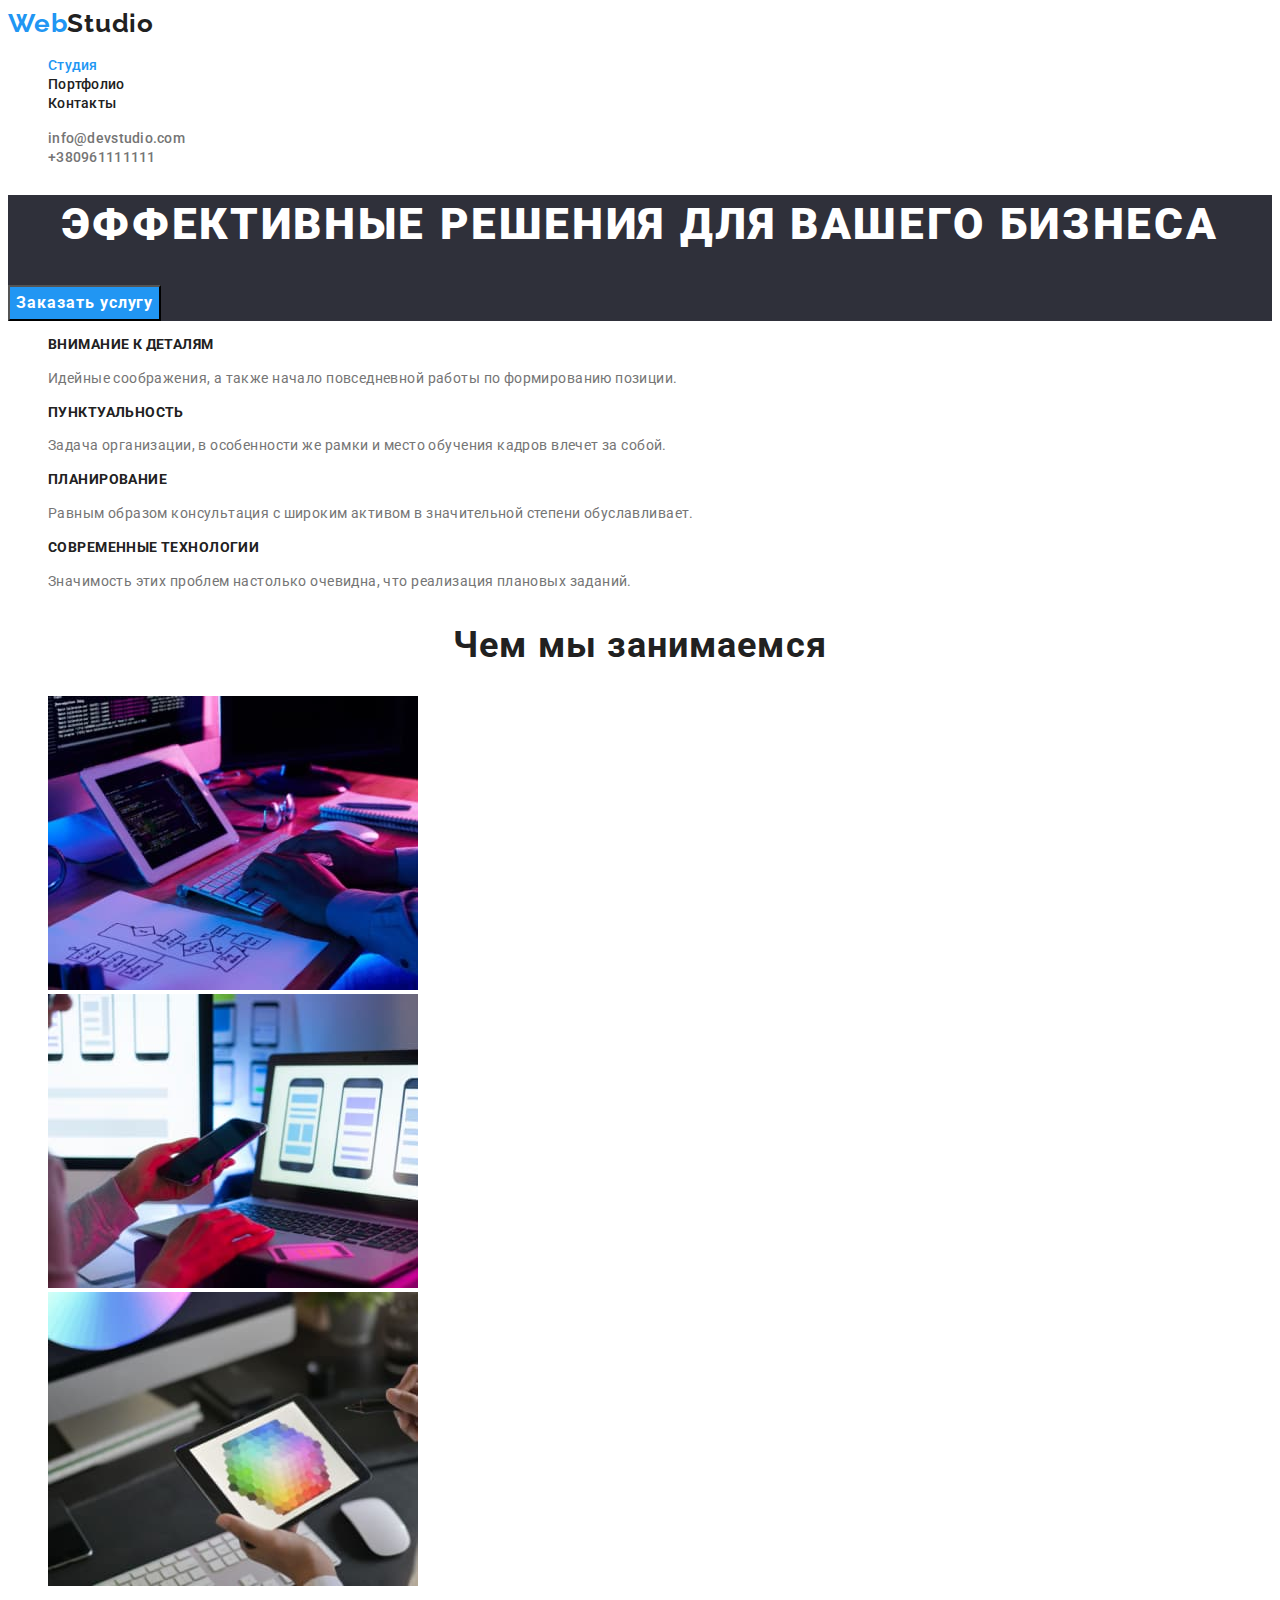
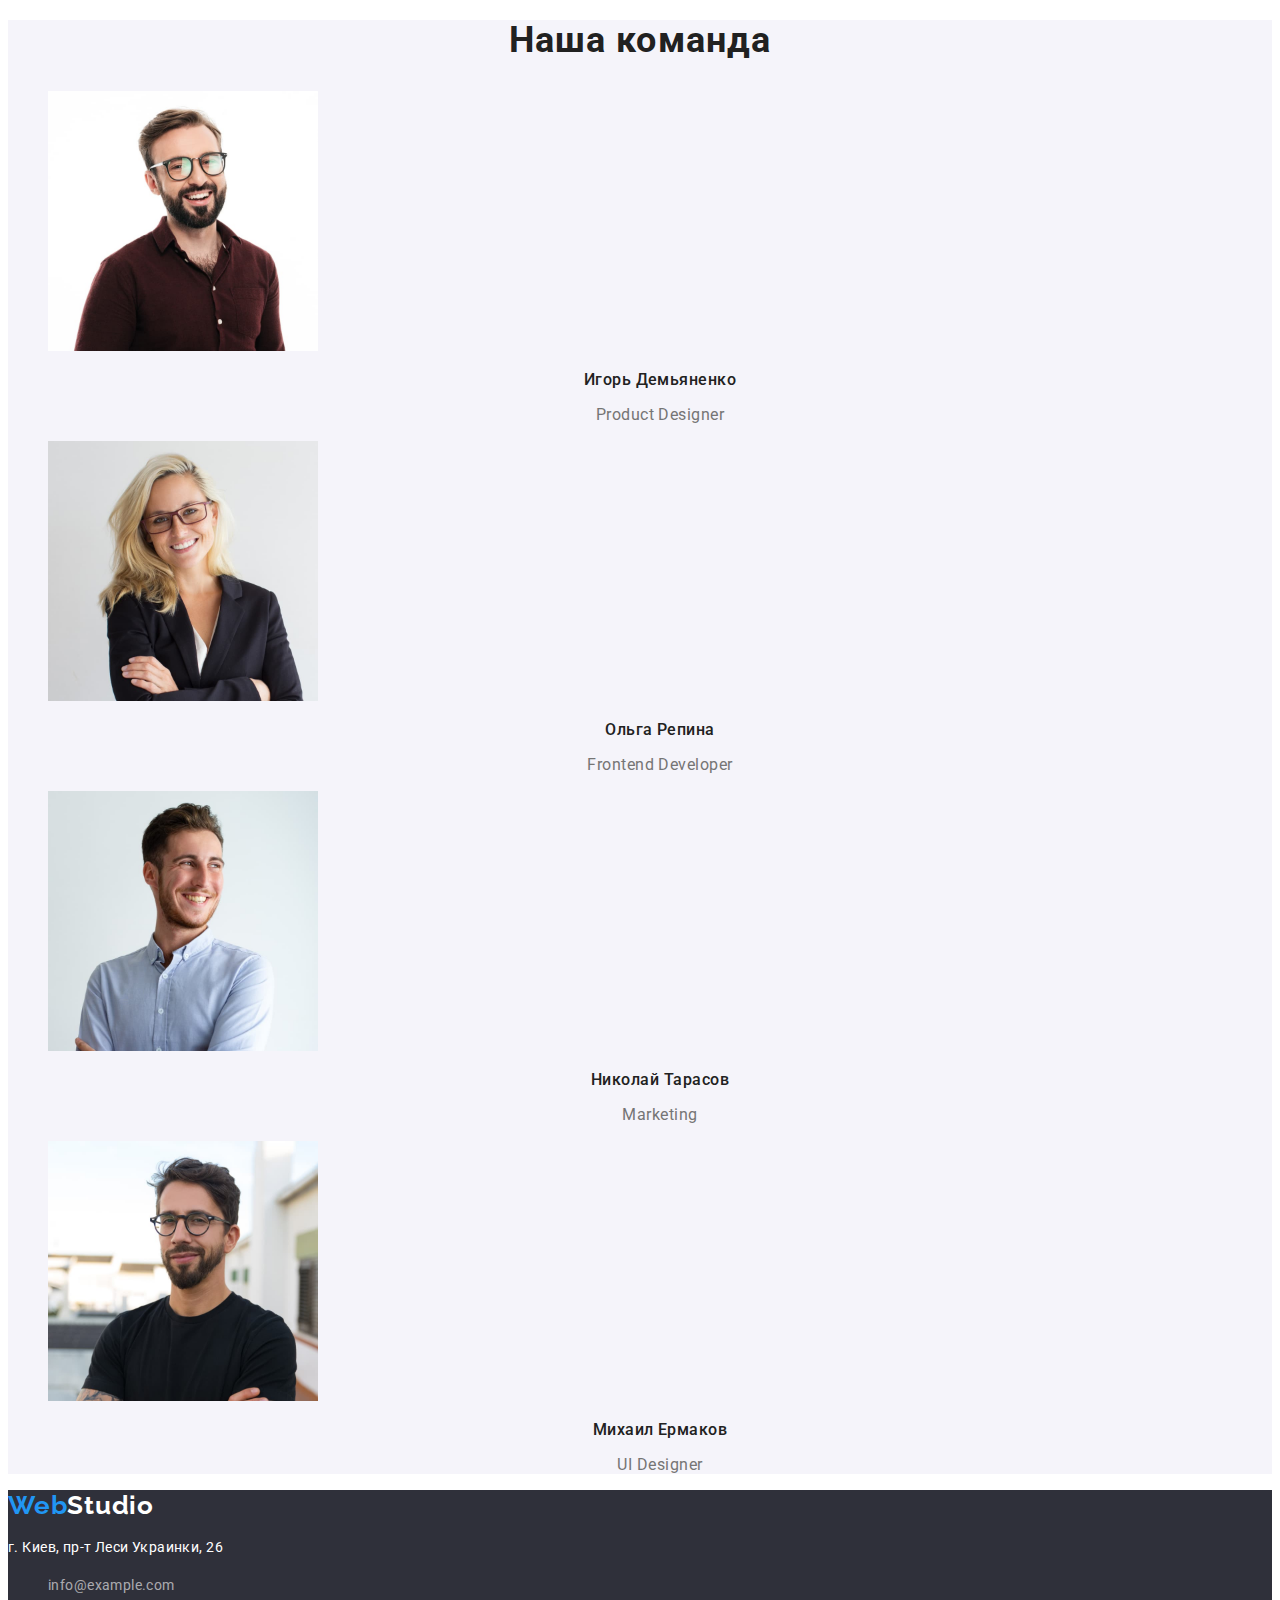
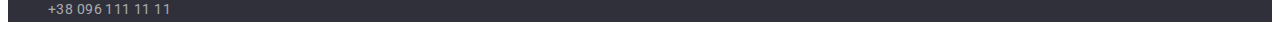
<file: index.html>
<!DOCTYPE html>
<html lang="ru">
  <head>
    <meta charset="UTF-8" />
    <meta http-equiv="X-UA-Compatible" content="IE=edge" />
    <meta name="viewport" content="width=device-width, initial-scale=1.0" />
    <title>Web Studio</title>
    <link rel="preconnect" href="https://fonts.googleapis.com" />
    <link rel="preconnect" href="https://fonts.gstatic.com" crossorigin />
    <link
      href="https://fonts.googleapis.com/css2?family=Raleway:wght@700&family=Roboto:wght@400;500;700;900&display=swap"
      rel="stylesheet"
    />
    <link rel="stylesheet" href="./css/styles.css" />
  </head>
  <body>
    <!--Заголовок-->
    <header class="header">
      <a class="header-logo link" href="./index.html"
        ><span class="accent">Web</span>Studio</a
      >
      <nav class="header-nav">
        <ul class="list header-list">
          <li class="header-item">
            <a class="link header-link current" href="./index.html">Студия</a>
          </li>
          <li class="header-item">
            <a class="link header-link" href="./portfolio.html">Портфолио</a>
          </li>
          <li class="header-item">
            <a class="link header-link" href="">Контакты</a>
          </li>
        </ul>
      </nav>

      <ul class="list heder-contact-list">
        <li class="heder-contact-item">
          <a class="link header-auth-nav" href="mailto:info@devstudio.com"
            >info@devstudio.com</a
          >
        </li>
        <li class="heder-contact-item">
          <a class="link header-auth-nav" href="tel:+380961111111"
            >+380961111111</a
          >
        </li>
      </ul>
    </header>

    <main>
      <!--Cекция 1-->
      <section class="hero">
        <h1 class="hero-title">ЭФФЕКТИВНЫЕ РЕШЕНИЯ ДЛЯ ВАШЕГО БИЗНЕСА</h1>
        <button type="button" class="button-primary">Заказать услугу</button>
      </section>

      <!--Секция 2-->
      <section class="about">
        <!-- <h2>Задания студии</h2> -->
        <ul class="list about-list">
          <li class="about-item">
            <h3 class="about-title">Внимание к деталям</h3>
            <p class="about-text">
              Идейные соображения, а также начало повседневной работы по
              формированию позиции.
            </p>
          </li>
          <li class="about-item">
            <h3 class="about-title">Пунктуальность</h3>
            <p class="about-text">
              Задача организации, в особенности же рамки и место обучения кадров
              влечет за собой.
            </p>
          </li>
          <li class="about-item">
            <h3 class="about-title">Планирование</h3>
            <p class="about-text">
              Равным образом консультация с широким активом в значительной
              степени обуславливает.
            </p>
          </li>
          <li class="about-item">
            <h3 class="about-title">Современные технологии</h3>
            <p class="about-text">
              Значимость этих проблем настолько очевидна, что реализация
              плановых заданий.
            </p>
          </li>
        </ul>
      </section>

      <!--Секция 3-->
      <section class="work">
        <h2 class="work-title">Чем мы занимаемся</h2>
        <ul class="list work-list">
          <li class="work-item">
            <img
              src="./images/img1.jpg"
              width="370"
              alt="Работа за компьютером"
            />
          </li>
          <li class="work-item">
            <img src="./images/img2.jpg" width="370" alt="Телефон" />
          </li>
          <li class="work-item">
            <img src="./images/img3.jpg" width="370" alt="Планшет" />
          </li>
        </ul>
      </section>

      <section class="team">
        <!--Секция 4-->
        <h2 class="team-title">Наша команда</h2>
        <ul class="list team-list">
          <li class="team-item">
            <img
              src="./images/img4.jpg"
              width="270"
              alt="Игорь Демьяненко фото"
            />
            <h3 class="team-after-title">Игорь Демьяненко</h3>
            <p class="team-text"><span lang="en">Product Designer</span></p>
          </li>
          <li class="team-item">
            <img src="./images/img5.jpg" width="270" alt="Ольга Репина фото" />
            <h3 class="team-after-title">Ольга Репина</h3>
            <p class="team-text"><span lang="en">Frontend Developer</span></p>
          </li>
          <li class="team-item">
            <img
              src="./images/img6.jpg"
              width="270"
              alt="Николай Тарасов фото"
            />
            <h3 class="team-after-title">Николай Тарасов</h3>
            <p class="team-text"><span lang="en">Marketing</span></p>
          </li>
          <li class="team-item">
            <img
              src="./images/img7.jpg"
              width="270"
              alt="Михаил Ермаков фото"
            />
            <h3 class="team-after-title">Михаил Ермаков</h3>
            <p class="team-text"><span lang="en">UI Designer</span></p>
          </li>
        </ul>
      </section>
    </main>
    <footer class="footer">
      <!--Подвал-->
      <a class="footer-logo link" href="./index.html"
        ><span class="accent">Web</span>Studio
      </a>
      <address class="adress">
        <p class="adress-text">г. Киев, пр-т Леси Украинки, 26</p>
        <ul class="list adress-list">
          <li class="adress-item">
            <a class="link adress-link" href="mailto:info@example.com"
              >info@example.com</a
            >
          </li>
          <li class="adress-item">
            <a class="link adress-link" href="tel:+380961111111"
              >+38 096 111 11 11</a
            >
          </li>
        </ul>
      </address>
    </footer>
  </body>
</html>
</file>
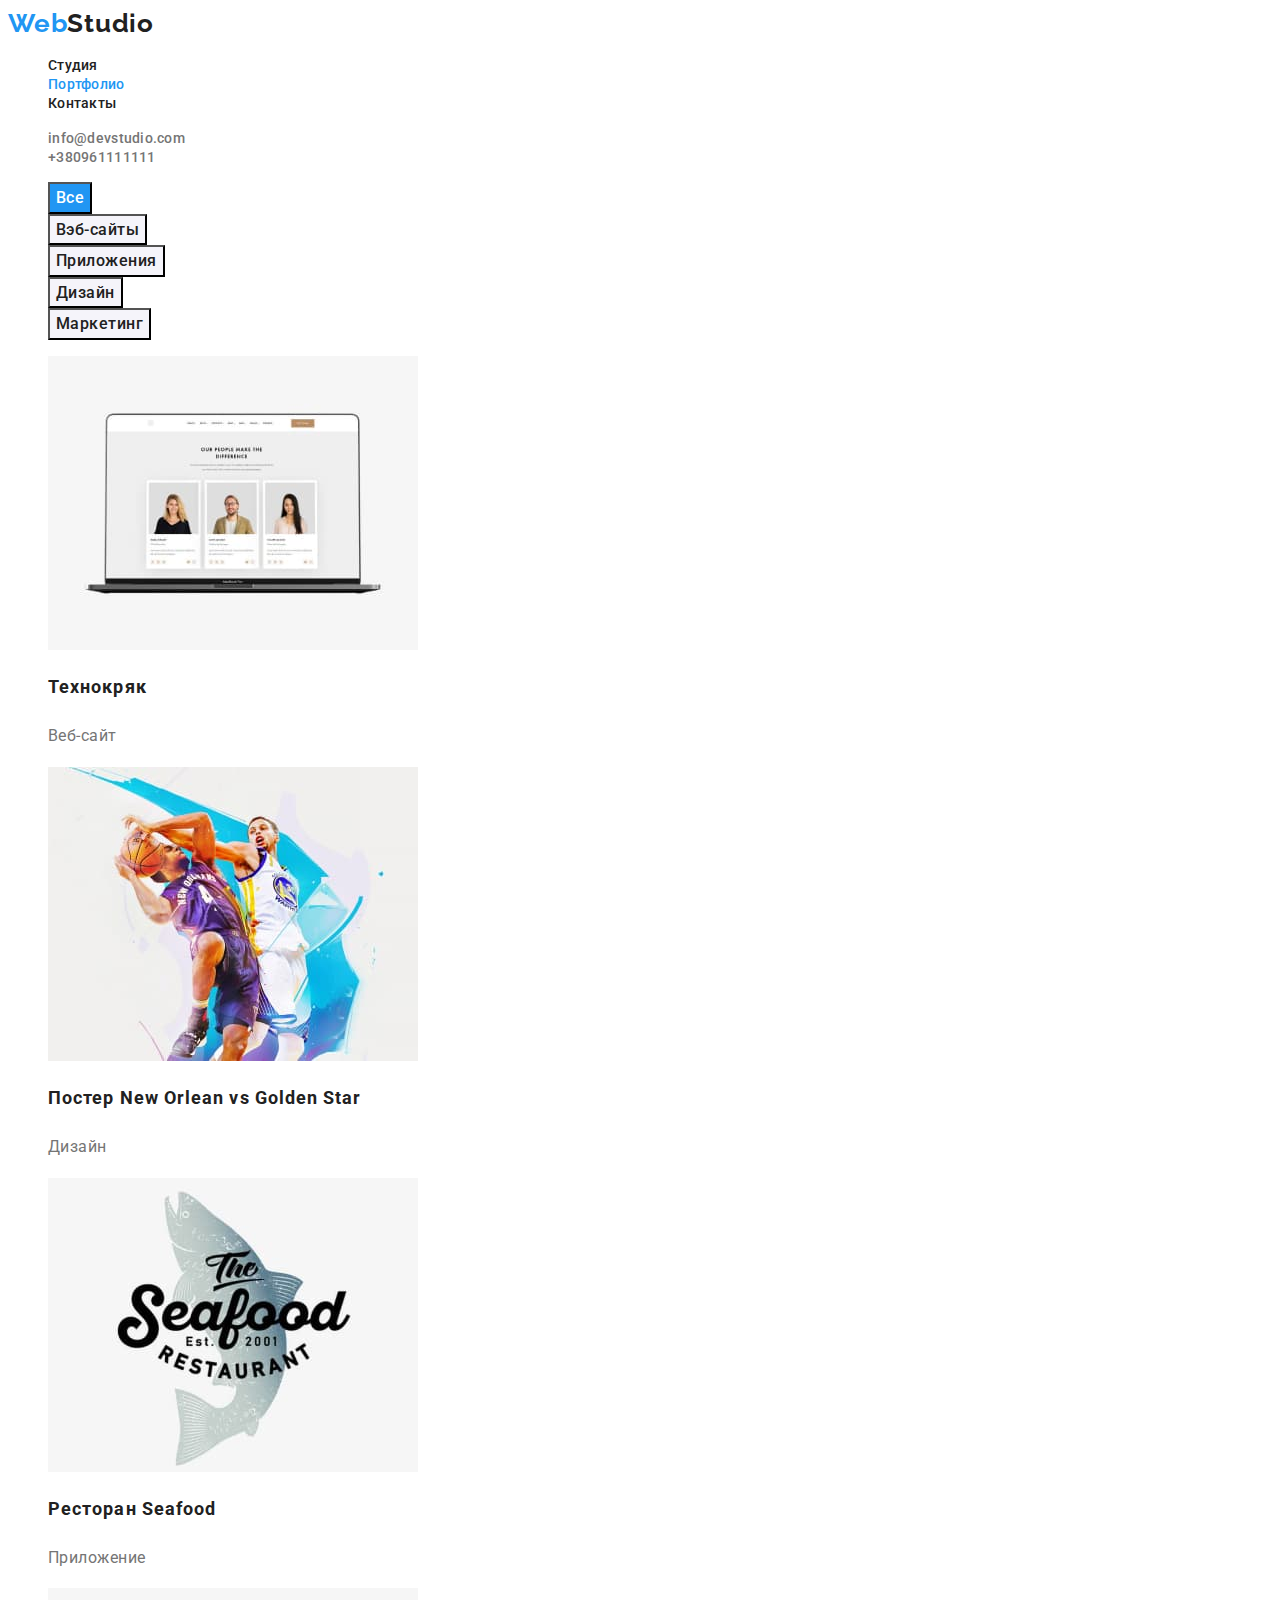
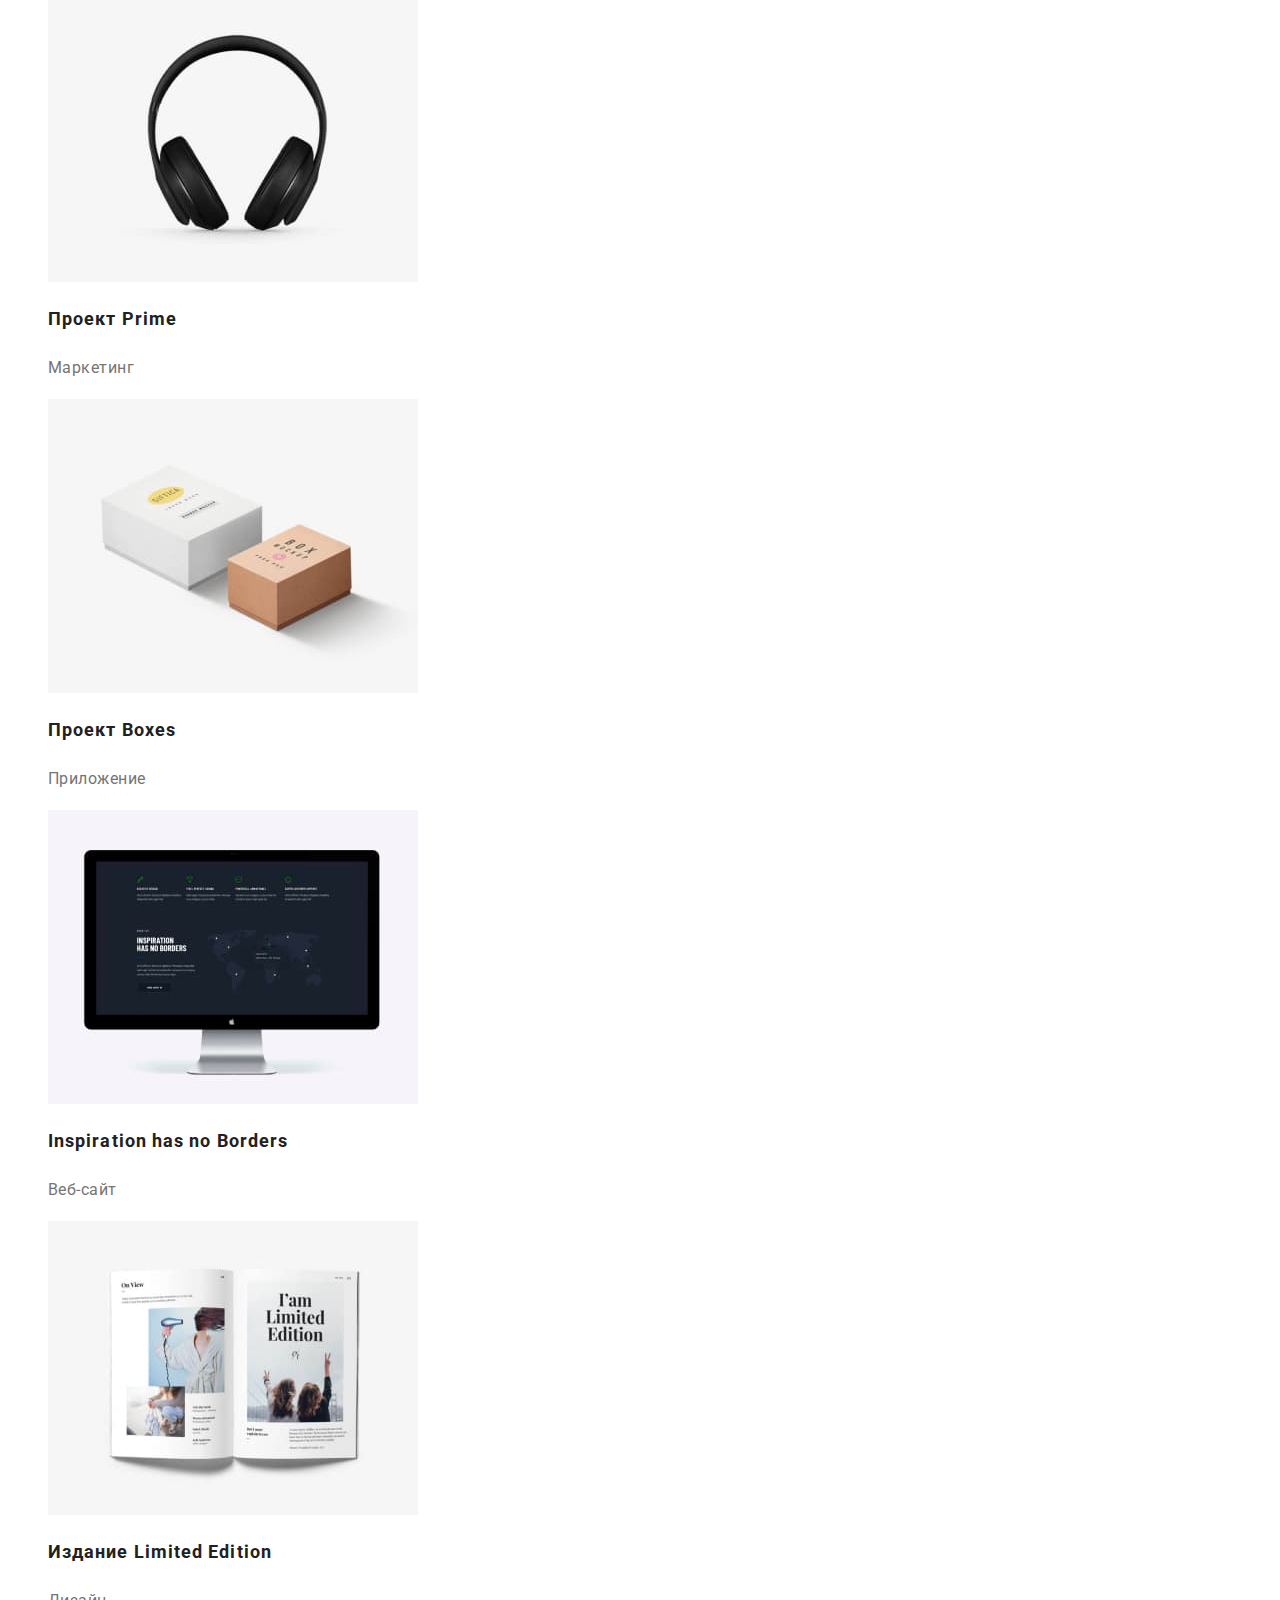
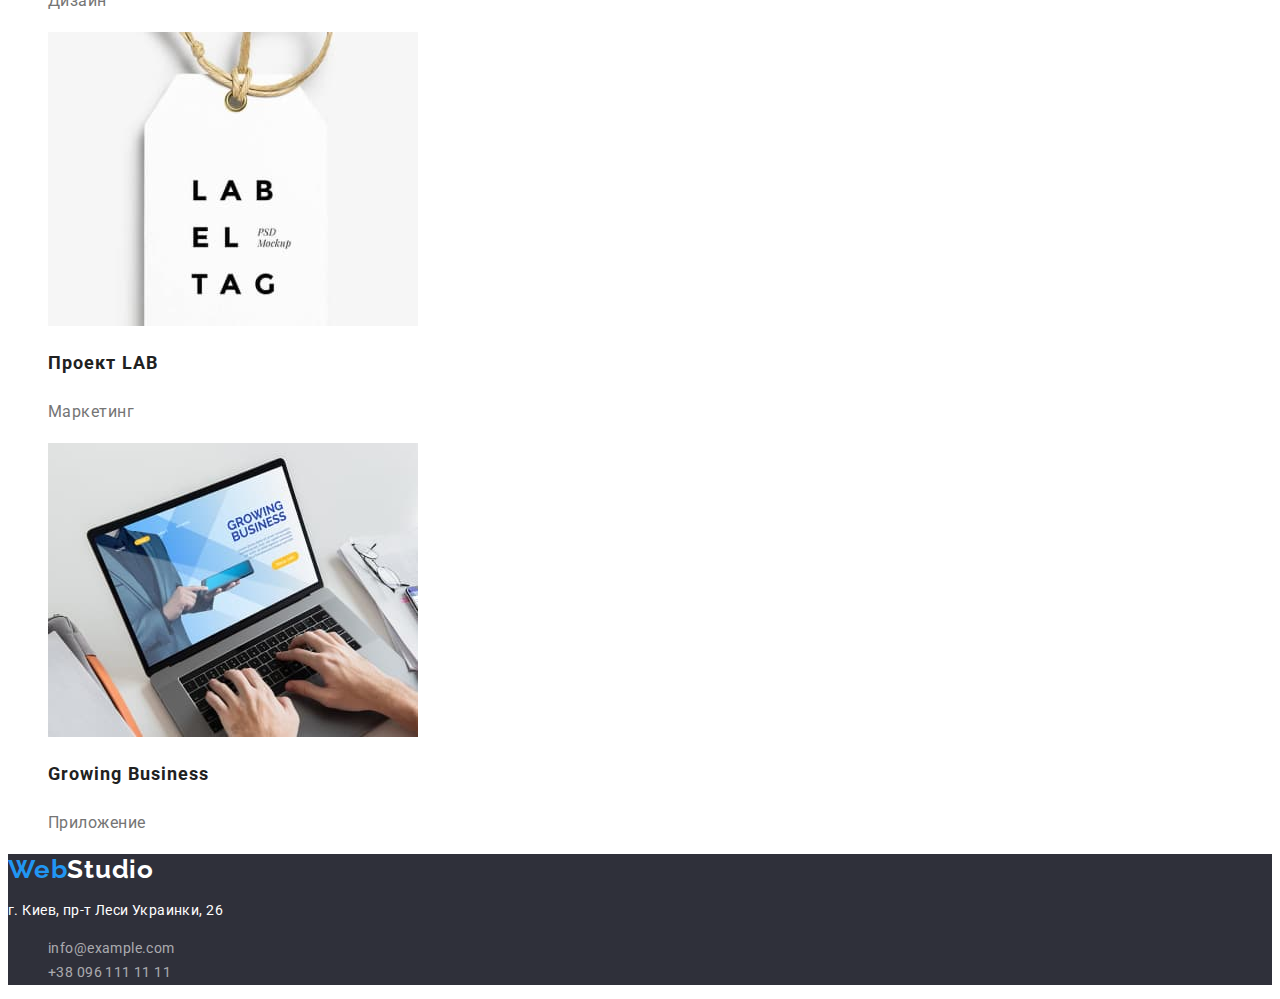
<file: portfolio.html>
<!DOCTYPE html>
<html lang="ru">
  <head>
    <meta charset="UTF-8" />
    <meta http-equiv="X-UA-Compatible" content="IE=edge" />
    <meta name="viewport" content="width=device-width, initial-scale=1.0" />
    <title>Портфолио</title>
    <link rel="preconnect" href="https://fonts.googleapis.com" />
    <link rel="preconnect" href="https://fonts.gstatic.com" crossorigin />
    <link
      href="https://fonts.googleapis.com/css2?family=Raleway:wght@700&family=Roboto:wght@400;500;700;900&display=swap"
      rel="stylesheet"
    />
    <link rel="stylesheet" href="./css/styles.css" />
  </head>
  <body class="body">
    <!--Заголовок-->
    <header class="header">
      <a class="header-logo link" href="./index.html"
        ><span class="accent">Web</span>Studio</a
      >
      <nav class="header-nav">
        <ul class="list header-list">
          <li class="header-item">
            <a class="link header-link" href="./index.html">Студия</a>
          </li>
          <li class="header-item">
            <a class="link header-link current" href="./portfolio.html"
              >Портфолио</a
            >
          </li>
          <li class="header-item">
            <a class="link header-link" href="">Контакты</a>
          </li>
        </ul>
      </nav>

      <ul class="list heder-contact-list">
        <li class="heder-contact-item">
          <a class="link header-auth-nav" href="mailto:info@devstudio.com"
            >info@devstudio.com</a
          >
        </li>
        <li class="heder-contact-item">
          <a class="link header-auth-nav" href="tel:+380961111111"
            >+380961111111</a
          >
        </li>
      </ul>
    </header>

    <main>
      <section class="portfolio">
        <!-- <h1>Проэкты</h1> -->
        <ul class="list button-list">
          <li class="button-item">
            <button type="button" class="button-blue">Все</button>
          </li>
          <li class="button-item">
            <button type="button" class="button">Вэб-сайты</button>
          </li>
          <li class="button-item">
            <button type="button" class="button">Приложения</button>
          </li>
          <li class="button-item">
            <button type="button" class="button">Дизайн</button>
          </li>
          <li class="button-item">
            <button type="button" class="button">Маркетинг</button>
          </li>
        </ul>

        <ul class="list project-list">
          <li class="project-item">
            <a class="link project-link" href="">
              <img src="./images1/img1.jpg" alt="команда вебсайта" />
              <h2 class="project-title">Технокряк</h2>
              <p class="project-text">Веб-сайт</p>
            </a>
          </li>
          <li class="project-item">
            <a class="link project-link" href="">
              <img
                src="./images1/img2.jpg"
                width="370"
                alt="Два баскетболиста"
              />
              <h2 class="project-title">
                Постер <span lang="en">New Orlean vs Golden Star</span>
              </h2>
              <p class="project-text">Дизайн</p>
            </a>
          </li>
          <li class="project-item">
            <a class="link project-link" href="">
              <img
                src="./images1/img3.jpg"
                width="370"
                alt="Название ресторана Seafood "
              />
              <h2 class="project-title">
                Ресторан <span lang="en">Seafood</span>
              </h2>
              <p class="project-text">Приложение</p>
            </a>
          </li>
          <li class="project-item">
            <a class="link project-link" href="">
              <img src="./images1/img4.jpg" width="370" alt="Наушники" />
              <h2 class="project-title">Проект <span lang="en">Prime</span></h2>
              <p class="project-text">Маркетинг</p>
            </a>
          </li>
          <li class="project-item">
            <a class="link project-link" href="">
              <img src="./images1/img5.jpg" width="370" alt="Две коробки" />
              <h2 class="project-title">Проект <span lang="en">Boxes</span></h2>
              <p class="project-text">Приложение</p>
            </a>
          </li>
          <li class="project-item">
            <a class="link project-link" href="">
              <img src="./images1/img6.jpg" width="370" alt="Ноубук" />
              <h2 class="project-title">
                <span lang="en">Inspiration has no Borders</span>
              </h2>
              <p class="project-text">Веб-сайт</p>
            </a>
          </li>
          <li class="project-item">
            <a class="link project-link" href="">
              <img src="./images1/img7.jpg" width="370" alt="Журнал" />
              <h2 class="project-title">
                Издание <span lang="en">Limited Edition</span>
              </h2>
              <p class="project-text">Дизайн</p>
            </a>
          </li>
          <li class="project-item">
            <a class="link project-link" href="">
              <img src="./images1/img8.jpg" width="370" alt="Брелок" />
              <h2 class="project-title">Проект <span lang="en">LAB</span></h2>
              <p class="project-text">Маркетинг</p>
            </a>
          </li>
          <li class="project-item">
            <a class="link project-link" href="">
              <img src="./images1/img9.jpg" width="370" alt="Ноутбук" />
              <h2 class="project-title">
                <span lang="en">Growing Business</span>
              </h2>
              <p class="project-text">Приложение</p>
            </a>
          </li>
        </ul>
      </section>
    </main>
    <footer class="footer">
      <!--Подвал-->
      <a class="footer-logo link" href="./index.html"
        ><span class="accent">Web</span>Studio
      </a>
      <address class="adress">
        <p class="adress-text">г. Киев, пр-т Леси Украинки, 26</p>
        <ul class="list adress-list">
          <li class="adress-item">
            <a class="link adress-link" href="mailto:info@example.com"
              >info@example.com</a
            >
          </li>
          <li class="adress-item">
            <a class="link adress-link" href="tel:+380961111111"
              >+38 096 111 11 11</a
            >
          </li>
        </ul>
      </address>
    </footer>
  </body>
</html>
</file>
<file: css/styles.css>
/* цвет основного текста #212121; */
/* вторичный цвет текста: #757575;*/
/* белый #ffffff;*/
/* акцент #2196f3;*/
/* rgba цвет  #ffffff99 */
/* вторичый цвет фона #ffffff; */

:root {
  --primary-text-color: #212121;
  --secondery-text-color: #757575;
  --white-color: #ffffff;
  --accent-color: #2196f3;
  --bg-color2: #2f303a;
  --bg-color1: #ffffff;
  --bg-color3: #f5f4fa;
  --rgba-color: rgba(255, 255, 255, 0.6);
  --btn-hover-color: #188ce8;
}

/* Index.html */

body {
  color: var(--primary-text-color);
  font-family: Roboto, sans-serif;
  background-color: var(--bg-color1);
}

.list {
  list-style: none;
}

.link {
  text-decoration: none;
}

/* Logo */
.header-logo {
  color: var(--primary-text-color);
  font-family: 'Raleway', sans-serif;
  letter-spacing: 0.03em;
  font-size: 26px;
  line-height: 1.19;
  font-weight: 700;
}
.header-logo .accent {
  color: var(--accent-color);
}

/* header-nav */
.header-link {
  color: var(--primary-text-color);
  letter-spacing: 0.02em;
  font-weight: 500;
  font-size: 14px;
  line-height: 1.14;
}

.header-link:hover,
.header-link:focus {
  color: var(--accent-color);
}

.header-link.current {
  color: var(--accent-color);
}

/*header-auth-nav */
.header-auth-nav {
  color: var(--secondery-text-color);
  letter-spacing: 0.02em;
  font-weight: 500;
  font-size: 14px;
  line-height: 1.14;
}

.header-auth-nav:hover,
.header-auth-nav:focus {
  color: var(--accent-color);
}

/* Неro */
.hero {
  background-color: var(--bg-color2);
}
.hero-title {
  color: var(--white-color);
  letter-spacing: 0.06em;
  font-weight: 900;
  font-size: 44px;
  line-height: 1.36;
  text-align: center;
  text-transform: uppercase;
}

/* Button-primary */
.button-primary {
  color: var(--white-color);
  background-color: var(--accent-color);
  letter-spacing: 0.06em;
  font-size: 16px;
  line-height: 1.87;
  font-family: inherit;
  font-weight: 700;
  cursor: pointer;
}

.button-primary:hover,
.button-primary:focus {
  background-color: var(--btn-hover-color);
}

/* About*/
.about-title {
  letter-spacing: 0.03em;
  font-size: 14px;
  line-height: 1.14;
  font-weight: 700;
  text-transform: uppercase;
}

.about-text {
  color: var(--secondery-text-color);
  letter-spacing: 0.03em;
  font-size: 14px;
  line-height: 1.71;
}

/* Work */
.work-title {
  font-size: 36px;
  line-height: 1, 16;
  text-align: center;
  letter-spacing: 0.03em;
  font-weight: 700;
}

/* Team */
.team {
  background-color: var(--bg-color3);
}
.team-title {
  font-size: 36px;
  line-height: 1.16;
  font-weight: 700;
  text-align: center;
  letter-spacing: 0.03em;
}

.team-after-title {
  font-size: 16px;
  line-height: 1.18;
  font-weight: 500;
  text-align: center;
  letter-spacing: 0.03em;
}

.team-text {
  color: var(--secondery-text-color);
  font-size: 16px;
  line-height: 1.18;
  text-align: center;
  letter-spacing: 0.03em;
}

/* Footer */
.footer {
  letter-spacing: 0.03em;
  font-size: 14px;
  line-height: 1.71;
  background-color: var(--bg-color2);
}

.footer-logo {
  color: var(--white-color);
  font-family: 'Raleway', sans-serif;
  font-size: 26px;
  line-height: 1.19;
  letter-spacing: 0.03em;
  font-weight: 700;
}

.accent {
  color: var(--accent-color);
}
.adress-text {
  color: var(--white-color);
  font-style: normal;
}

.adress-link {
  color: var(--rgba-color);
  font-style: normal;
}

.adress-link:hover,
.adress-link:focus {
  color: var(--accent-color);
}

/* portfolio.html */

/* Button */

.button-blue {
  color: var(--white-color);
  background-color: var(--accent-color);
  font-weight: 500;
  font-size: 16px;
  line-height: 1.6;
  text-align: center;
  letter-spacing: 0.03em;
  font-family: inherit;
  cursor: pointer;
}

.button-blue:hover,
.button-blue:focus {
  color: var(--white-color);
  background-color: var(--accent-color);
}

.button {
  color: var(--primary-text-color);
  background-color: var(--bg-color3);
  font-weight: 500;
  font-size: 16px;
  line-height: 1.6;
  text-align: center;
  letter-spacing: 0.03em;
  font-family: inherit;
  cursor: pointer;
}
.button:hover,
.button:focus {
  color: var(--white-color);
  background-color: var(--accent-color);
}

/* Project-title */

.project-title {
  color: var(--primary-text-color);
  font-weight: 700;
  font-size: 18px;
  line-height: 2;
  letter-spacing: 0.06em;
}

/* Project-text */
.project-text {
  color: var(--secondery-text-color);
  font-size: 16px;
  line-height: 1.87;
  letter-spacing: 0.03em;
}
</file>
